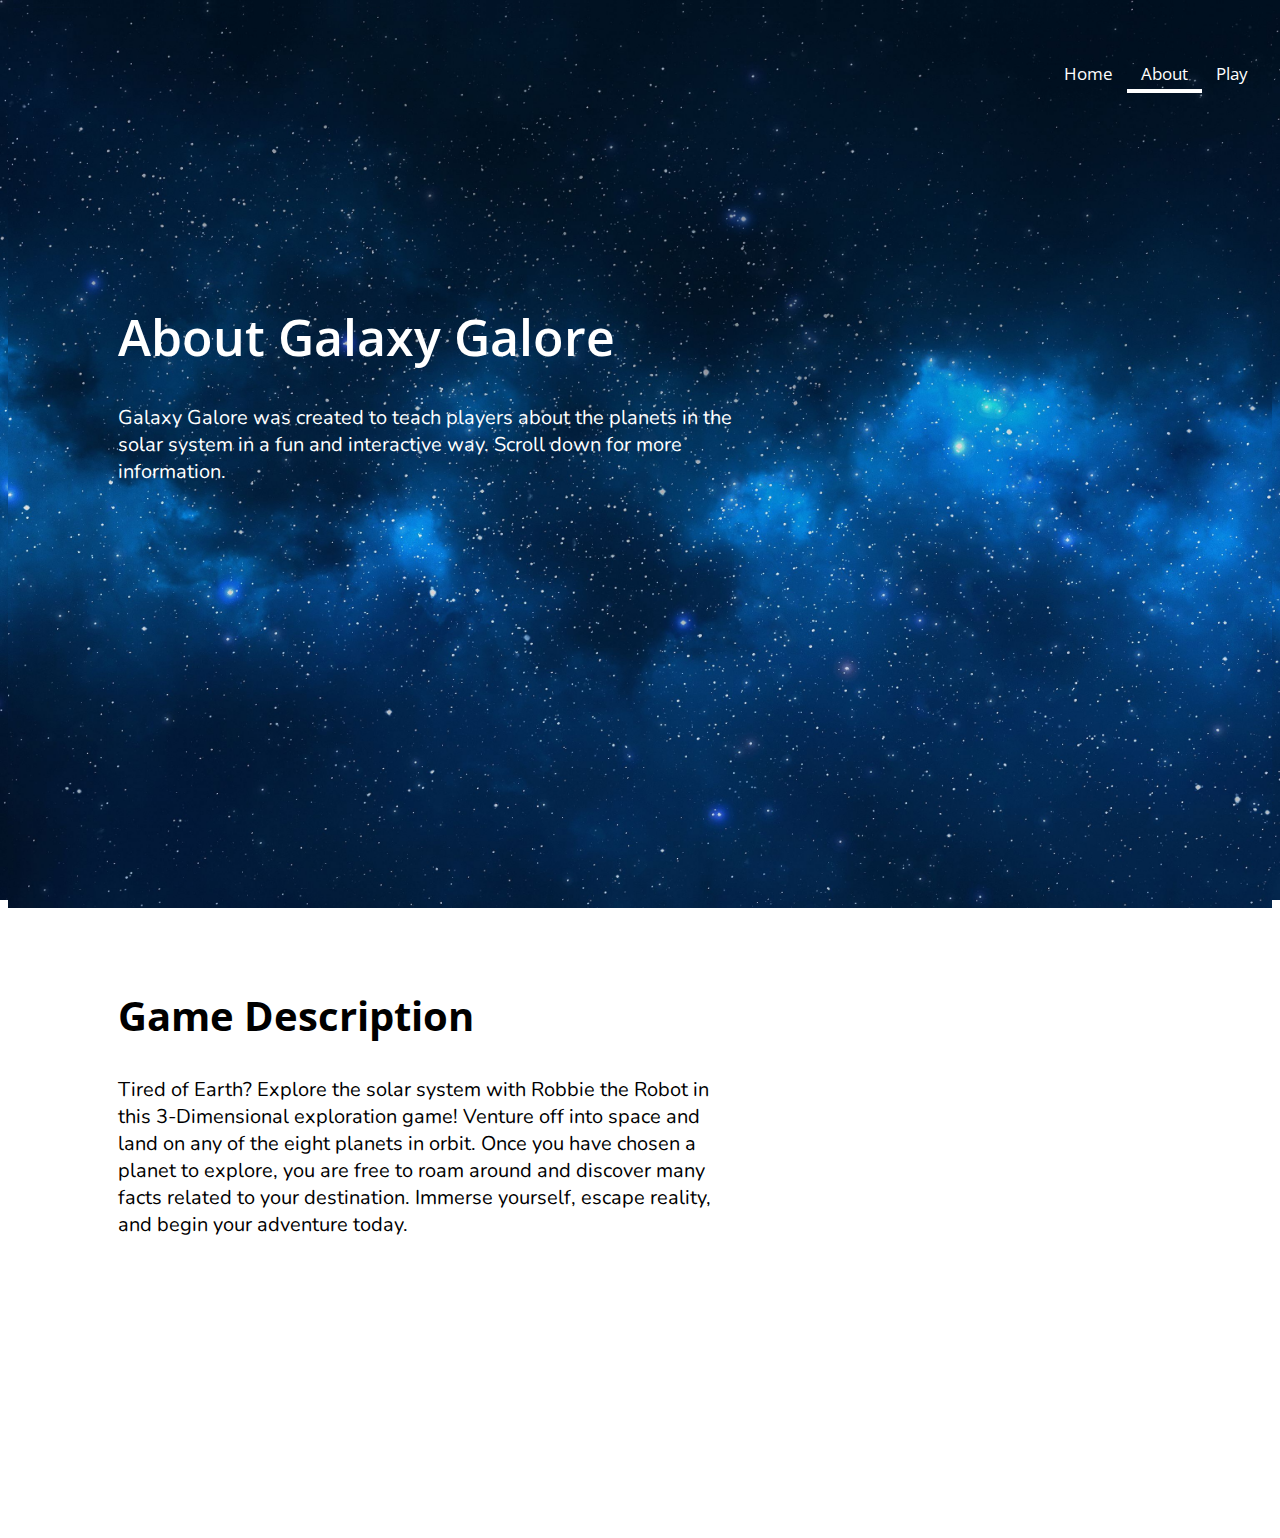
<file: about.html>
<!DOCTYPE html>
<html lang="en">

<head>
    <meta charset="utf-8">
    <meta name="viewport" content="width=device-width, initial-scale=1.0">
    <title></title>
    <link rel="stylesheet" href="css/style.css">
</head>

<body>

    <div class="grid">
        <div class="topnav" id="myTopnav">
            <a href="play.html">Play</a>
            <a href="about.html" class="active">About</a>
            <a href="index.html">Home</a>
        </div>
        <section class="welcome">
            <h1>About Galaxy Galore</h1>
            <pullquote>Galaxy Galore was created to teach players about the planets in the solar system in a fun and interactive way. Scroll down for more information. </pullquote>
        </section>
        <section class="about">
            <h2>Game Description</h2>
            <paragraph>Tired of Earth? Explore the solar system with Robbie the Robot in this 3-Dimensional exploration game! Venture off into space and land on any of the eight planets in orbit. Once you have chosen a planet to explore, you are free to roam around and discover many facts related to your destination. Immerse yourself, escape reality, and begin your adventure today. </paragraph>
        </section>
    </div>
</body>

</html>
</file>
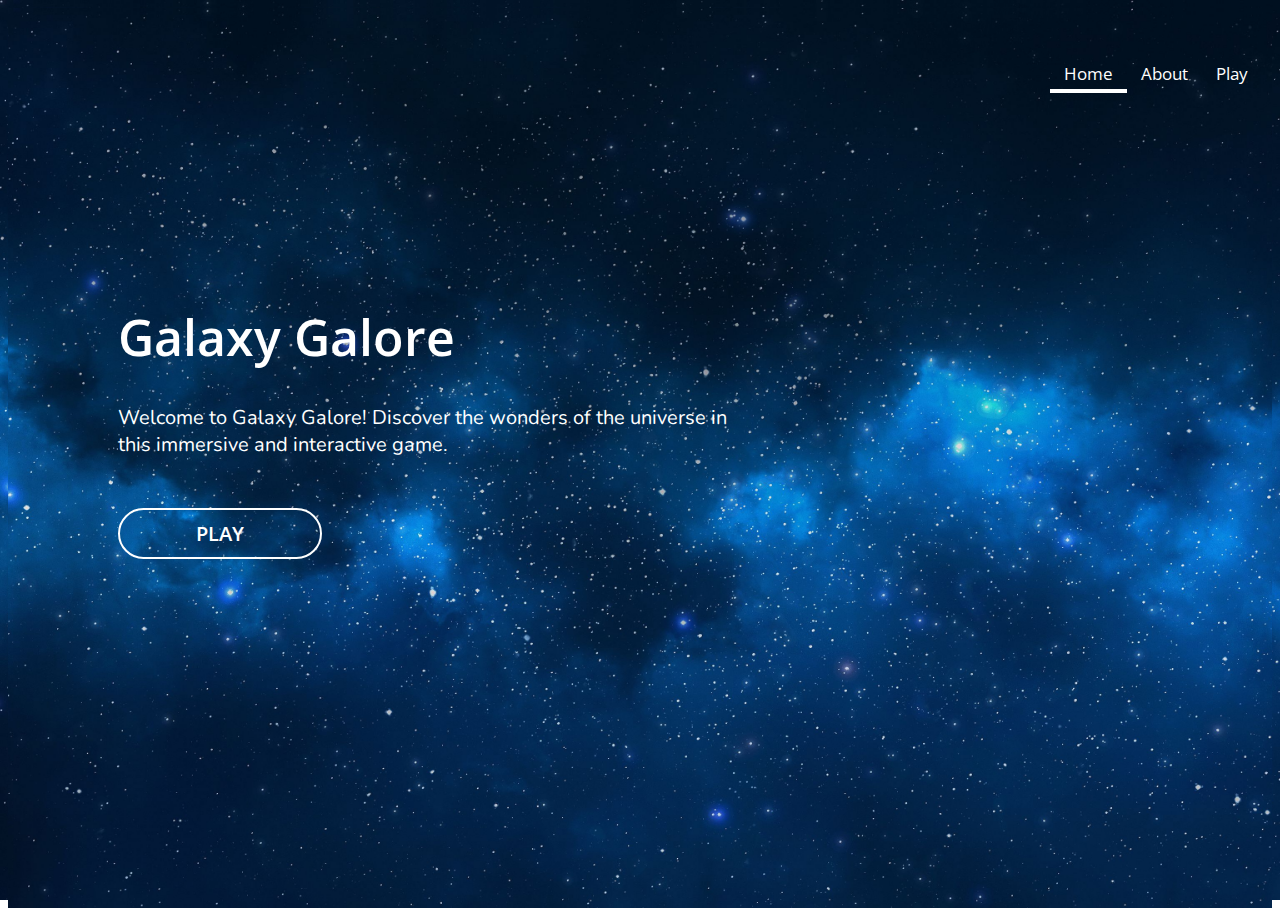
<file: home.html>
<!DOCTYPE html>
<html lang="en">

<head>
    <meta charset="utf-8">
    <meta name="viewport" content="width=device-width, initial-scale=1.0">
    <title></title>
    <link rel="stylesheet" href="css/style.css">

</head>

<body>

    <div class="grid">
        <div class="topnav" id="myTopnav">
            <a href="play.html">Play</a>
            <a href="about.html">About</a>
            <a href="home.html" class="active">Home</a>
        </div>
        <section class="welcome">
            <h1>Galaxy Galore</h1>
            <pullquote>Welcome to Galaxy Galore! Discover the wonders of the universe in this immersive and interactive game.</pullquote>
            <a href="play.html">PLAY</a>
        </section>

    </div>
</body>

</html>
</file>
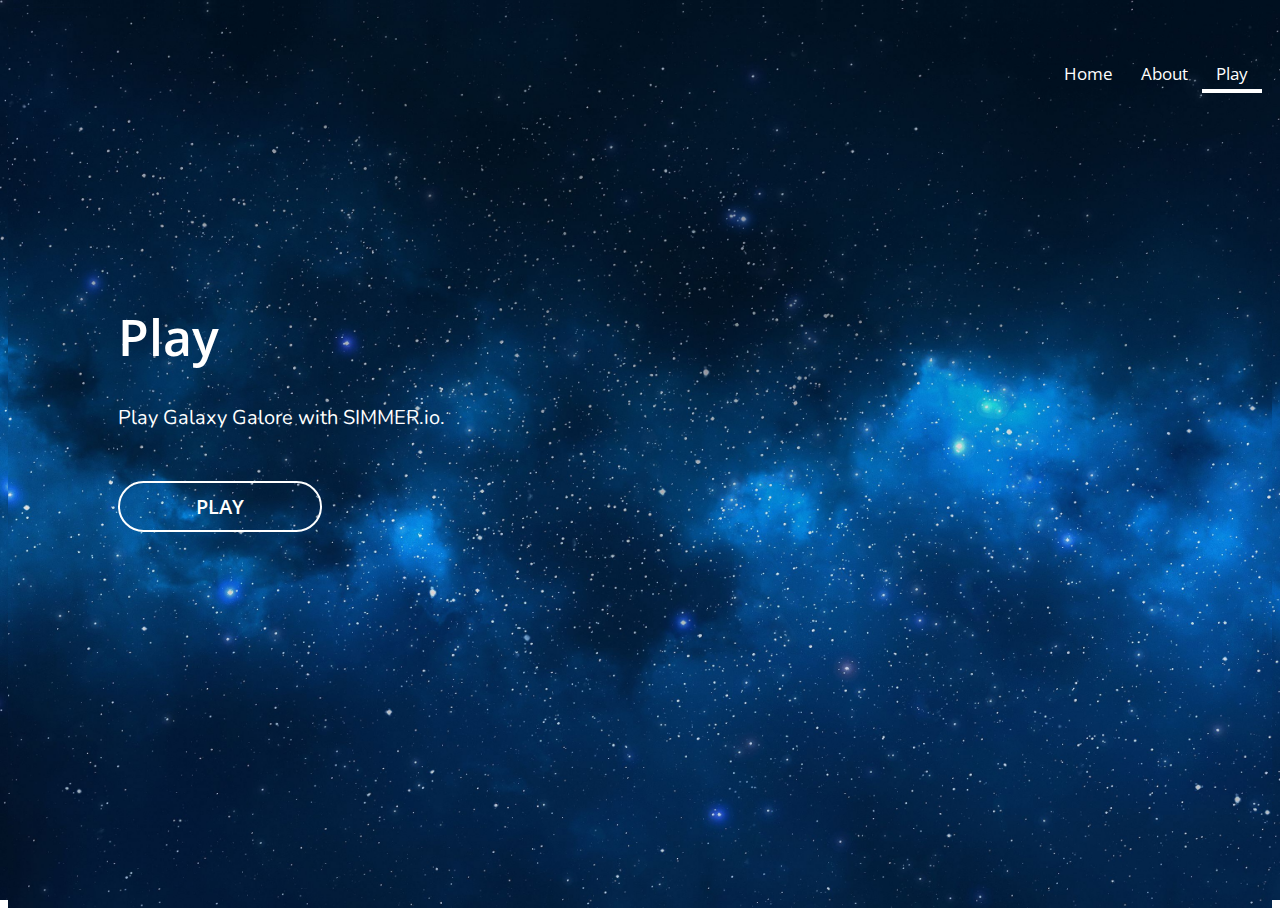
<file: play.html>
<!DOCTYPE html>
<html lang="en">

<head>
    <meta charset="utf-8">
    <meta name="viewport" content="width=device-width, initial-scale=1.0">
    <title></title>
    <link rel="stylesheet" href="css/style.css">
</head>

<body>
    <div class="grid">
        <div class="topnav" id="myTopnav">
            <a href="play.html" class="active">Play</a>
            <a href="about.html">About</a>
            <a href="index.html">Home</a>
        </div>
        <section class="welcome">
            <h1>Play</h1>
            <pullquote>Play Galaxy Galore with SIMMER.io.</pullquote>
            <a href="https://simmer.io/@alexandrialin/galaxy-galore">PLAY</a>
        </section>

    </div>
</body>

</html>
</file>
<file: css/style.css>
@import url('https://fonts.googleapis.com/css2?family=Open+Sans:wght@400;600&display=swap');
@import url('https://fonts.googleapis.com/css2?family=Nunito&display=swap');
html,
body {
    background: url("../img/galaxy.jpg")center center no-repeat;
    background-size: cover;
    height: 100%;
}
.grid {
    margin: 0 10px 0;
    grid-row-gap: 20px;
    display: grid;
    grid-template-columns: auto;
}

/*Background Color */

.topnav {
    overflow: hidden;
    width: 100%;
    margin-top: 40px;
}

/* Style the links inside the navigation bar */

.topnav a {
    float: right;
    display: block;
    color: #fff;
    padding: 14px 14px;
    text-decoration: none;
    font-size: 17px;
    font-family: 'Open Sans', sans-serif;
}

/* Change the color of links on hover */

.topnav a:hover {
    border-bottom: 5px solid #fff;
    padding-bottom: 5px;
    color: fff;
}

/* Add an active class to highlight the current page */

.topnav a.active {
    color: #fff;
    border-bottom: 4px solid #fff;
    padding-bottom: 4px;
}

/* Hide the link that should open and close the topnav on small screens */

.topnav .icon {
    display: none;
}
.welcome {
    color: #fff;
    text-align: left;
    padding: 150px 100px;
}
h1 {
    font-family: 'Open Sans', sans-serif;
    font-weight: 600;
    font-size: 50px;
}
pullquote {
    font-size: 20px;
    font-family: 'Nunito', sans-serif;
    text-align: left;
    width: 60%;
    display: block;
}
.welcome a {
    border: 2px solid #fff;
    text-decoration: none;
    color: #fff;
    border-radius: 40px;
    padding: 10px 50px;
    text-align: center;
    width: 100px;
    font-weight: 600;
    font-size: 20px;
    font-family: 'Open Sans', sans-serif;
    margin-top: 50px;
    display: inline-block;
}
.welcome a:hover {
    background: #fff;
    color: #021325;
}

/*About Section*****************************************/

.about {
    padding: 300px 100px;
}
.about h2 {
    font-size: 40px;
    font-family: 'Open Sans', sans-serif;
}
.about paragraph {
    font-size: 20px;
    font-family: 'Nunito', sans-serif;
    width: 60%;
    display: block;
}
</file>
